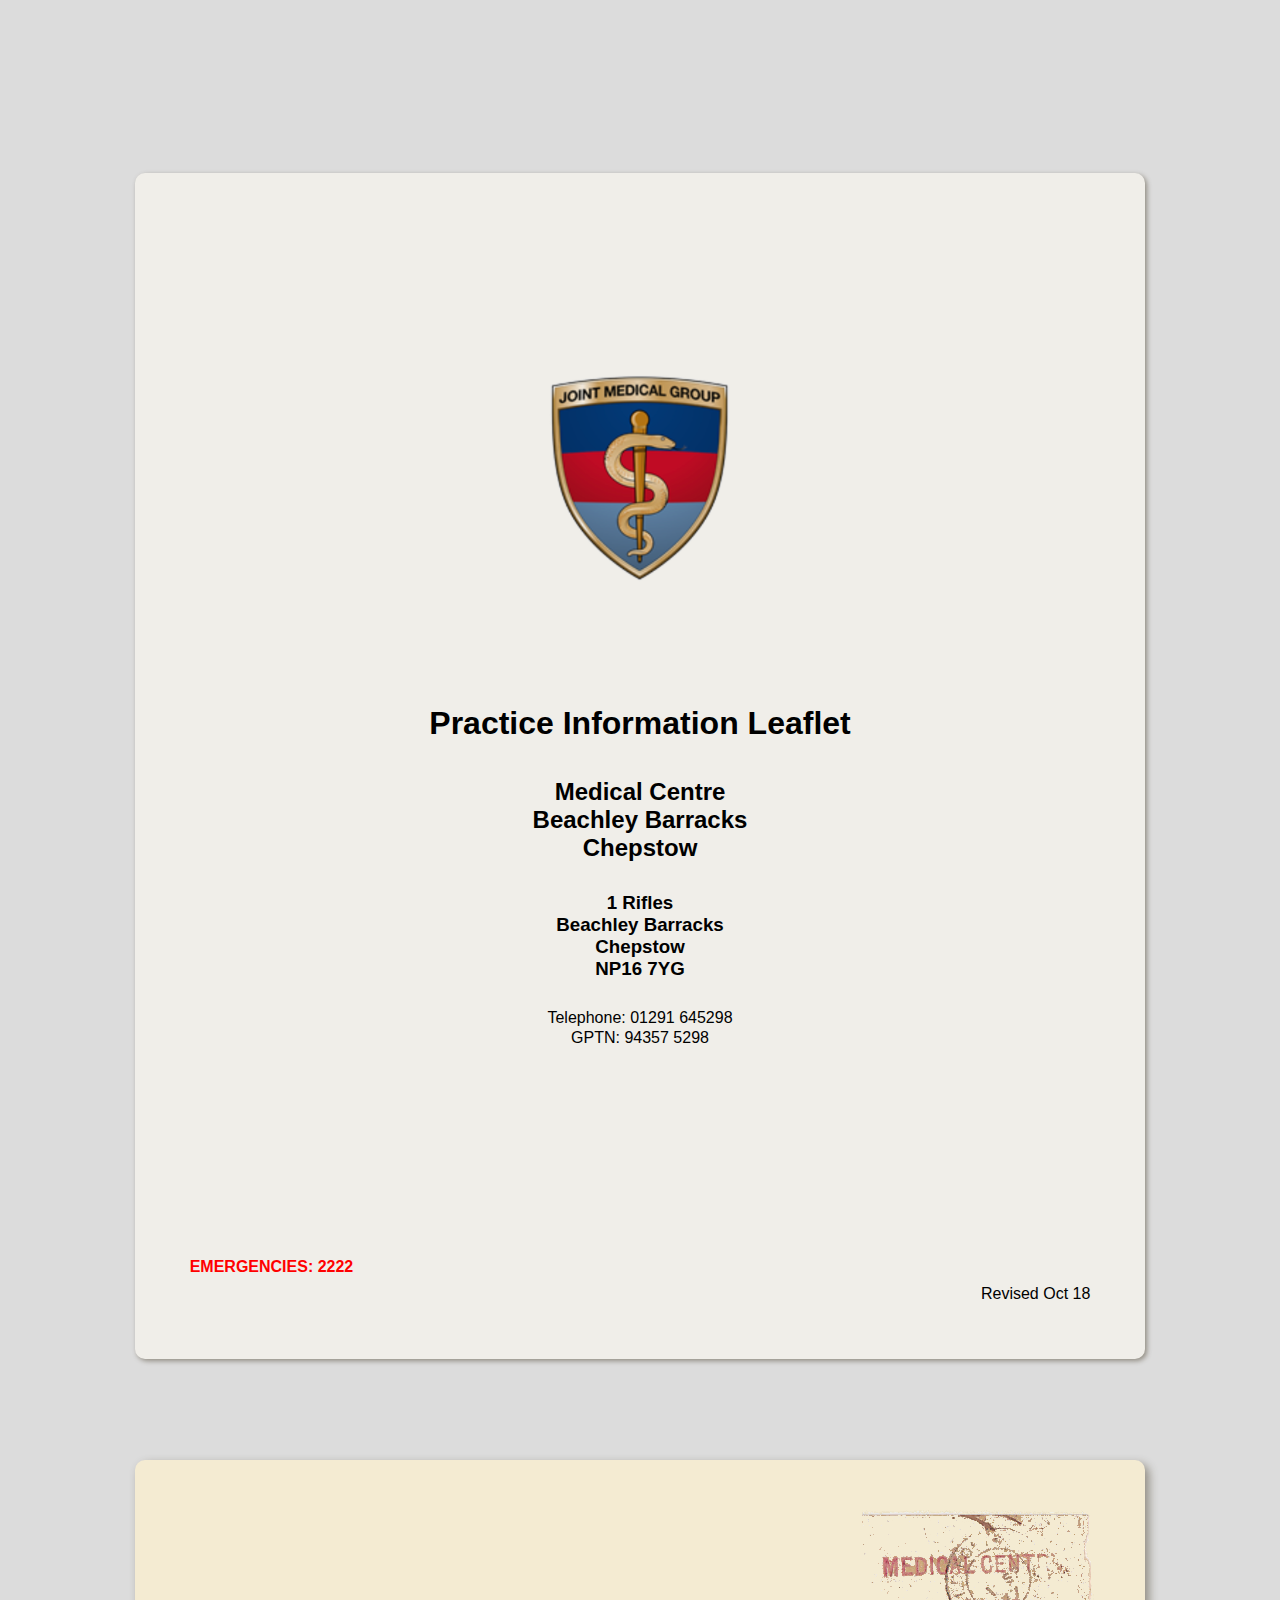
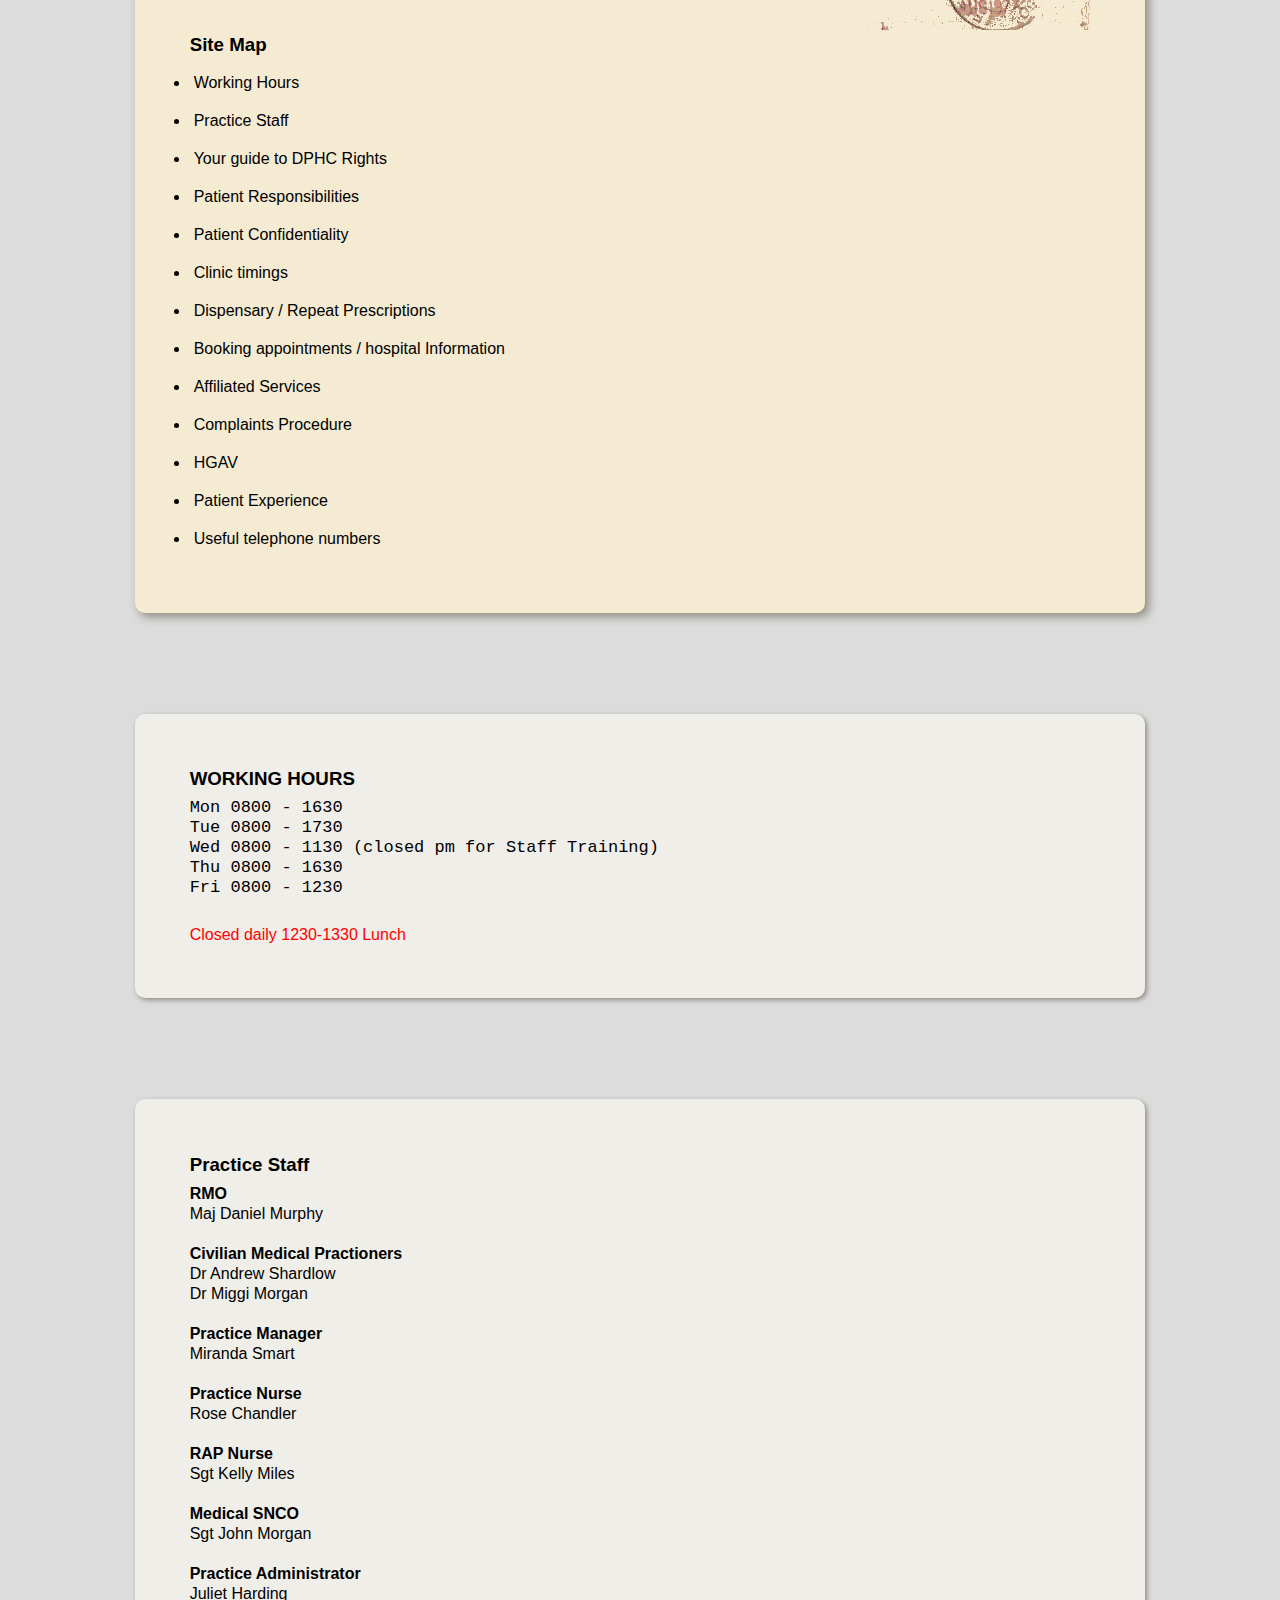
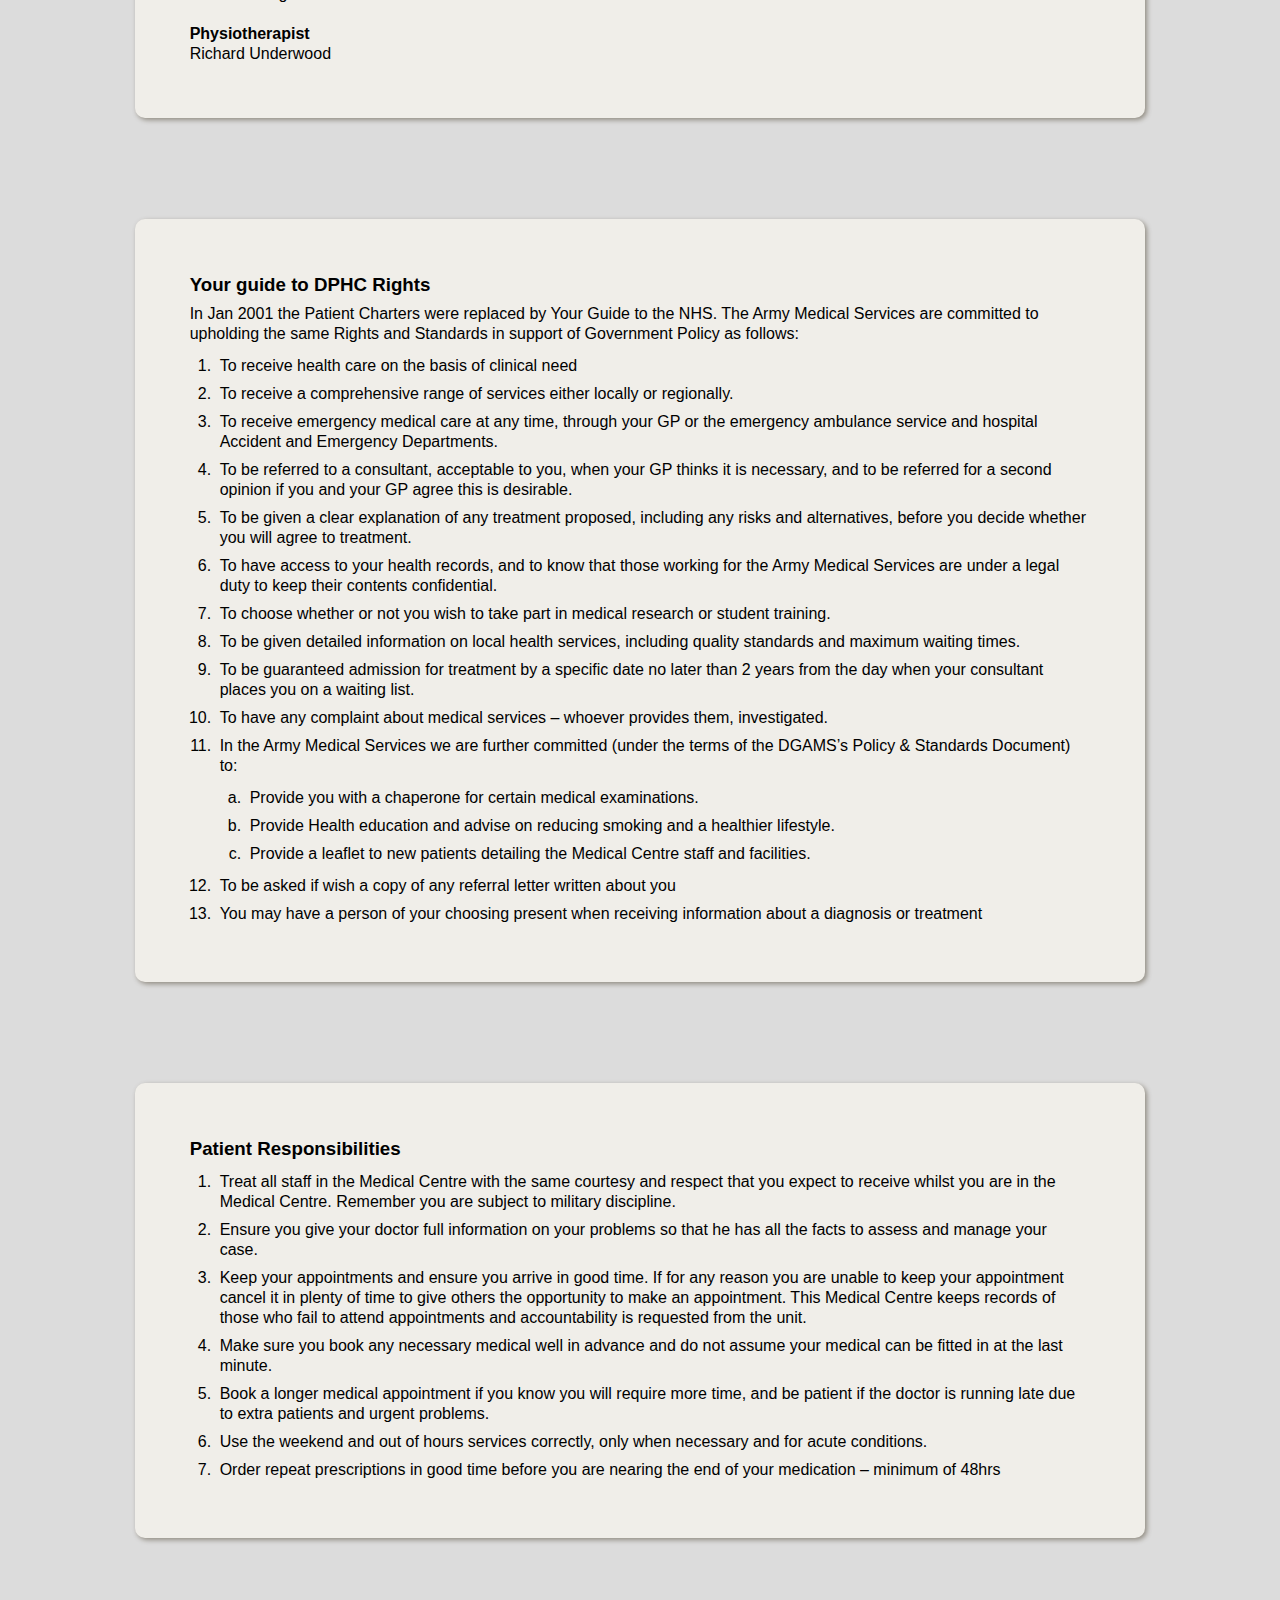
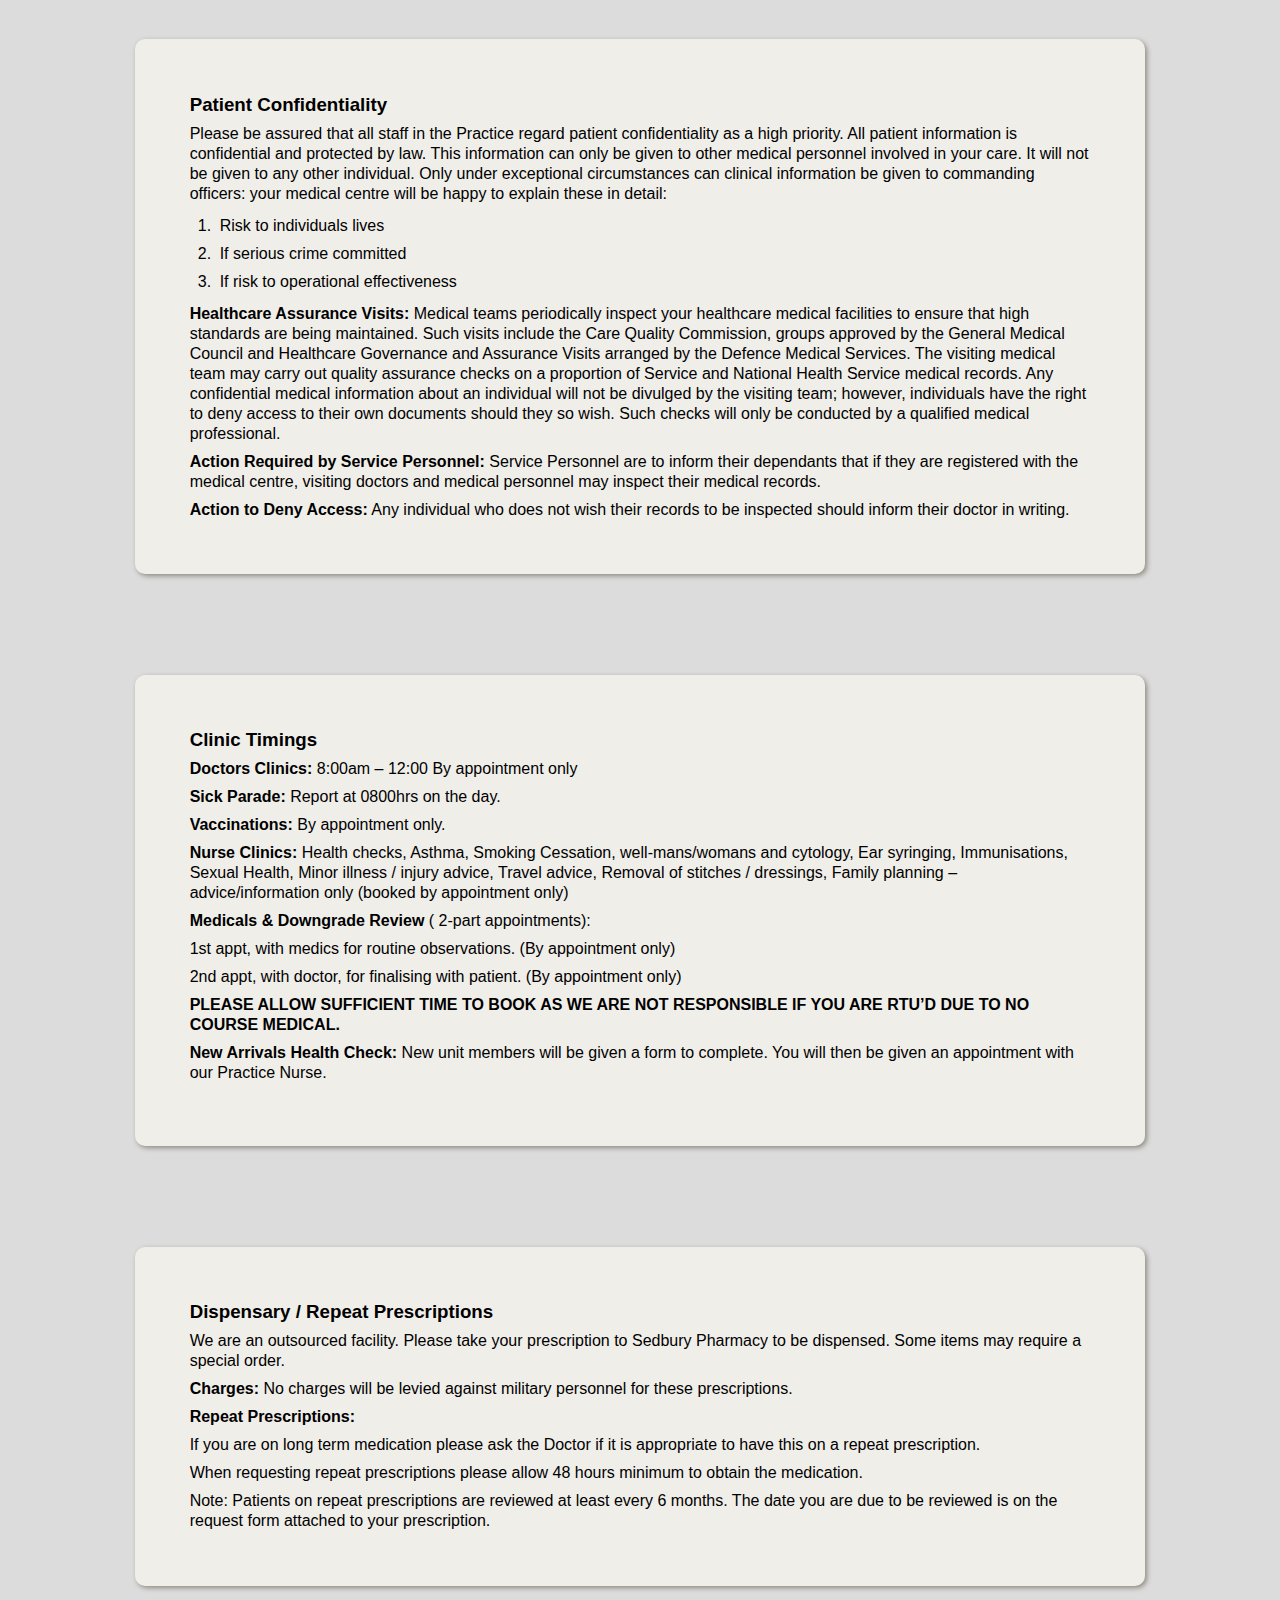
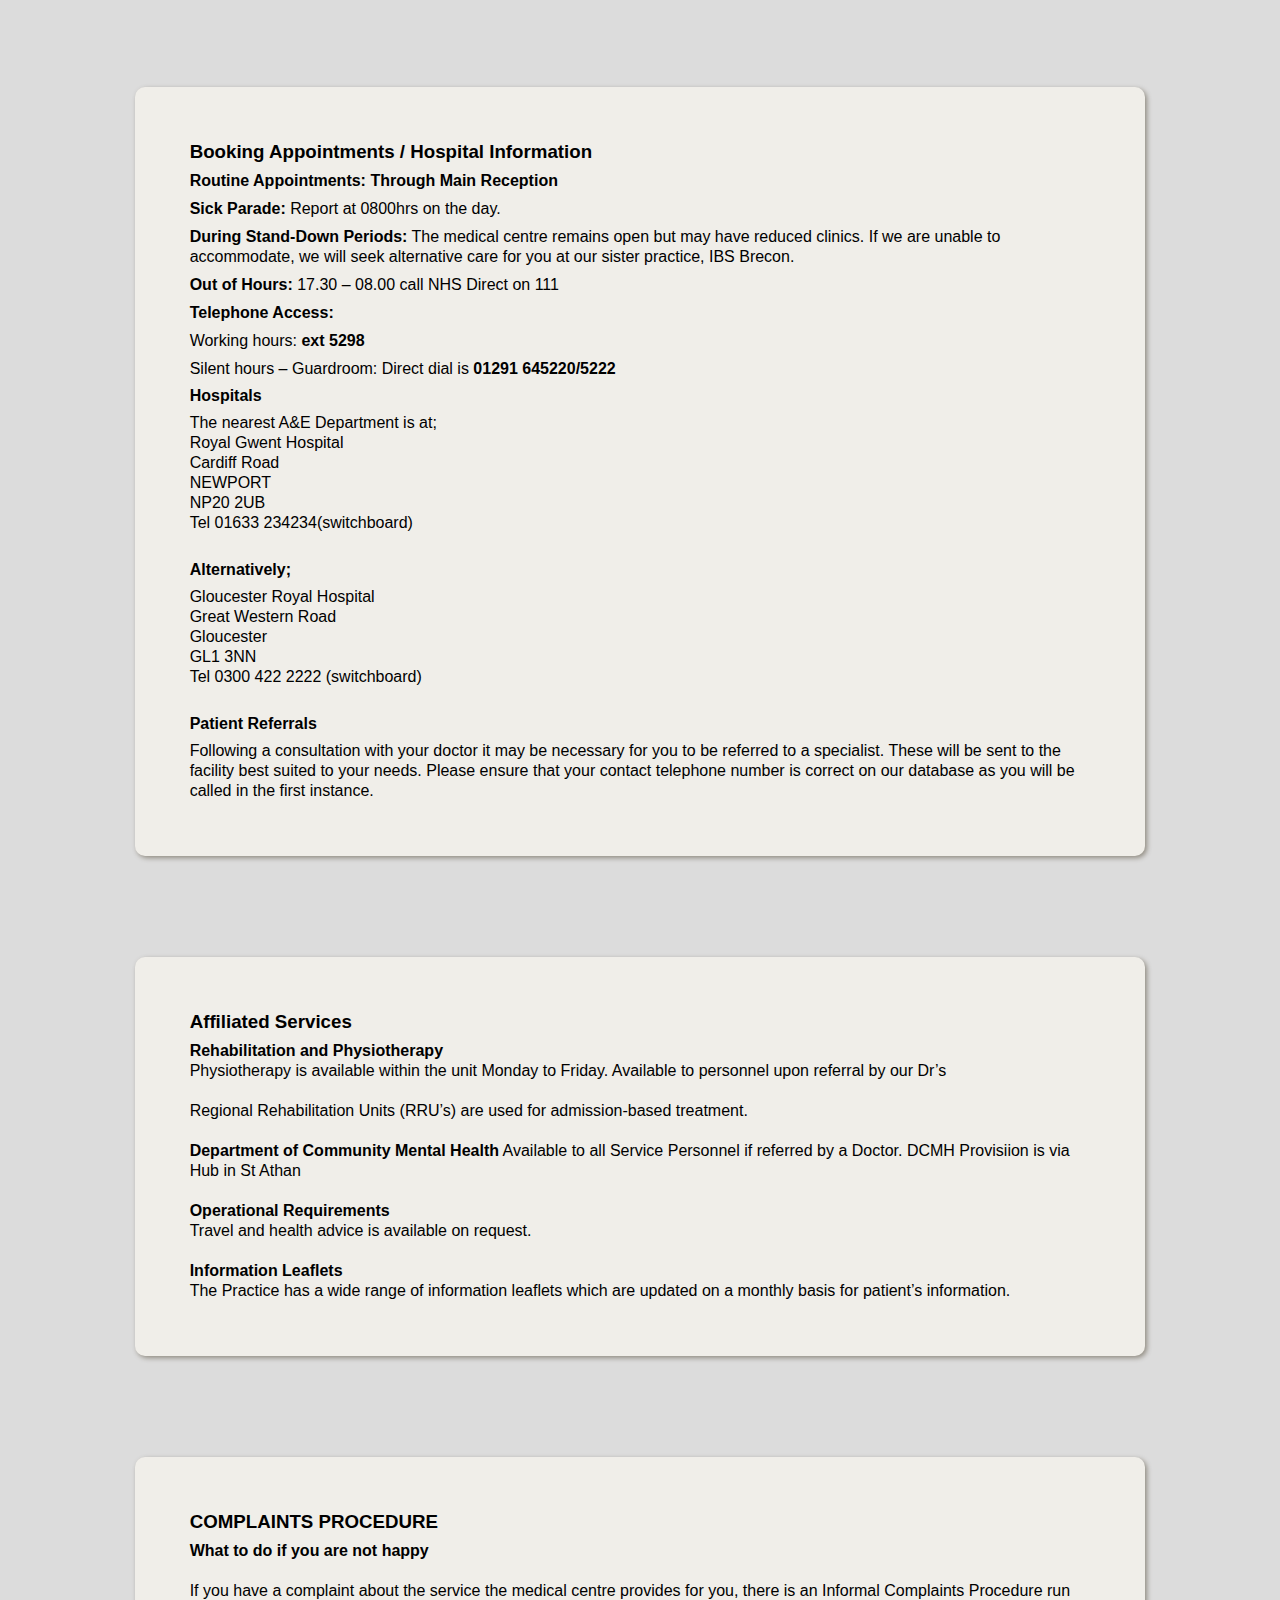
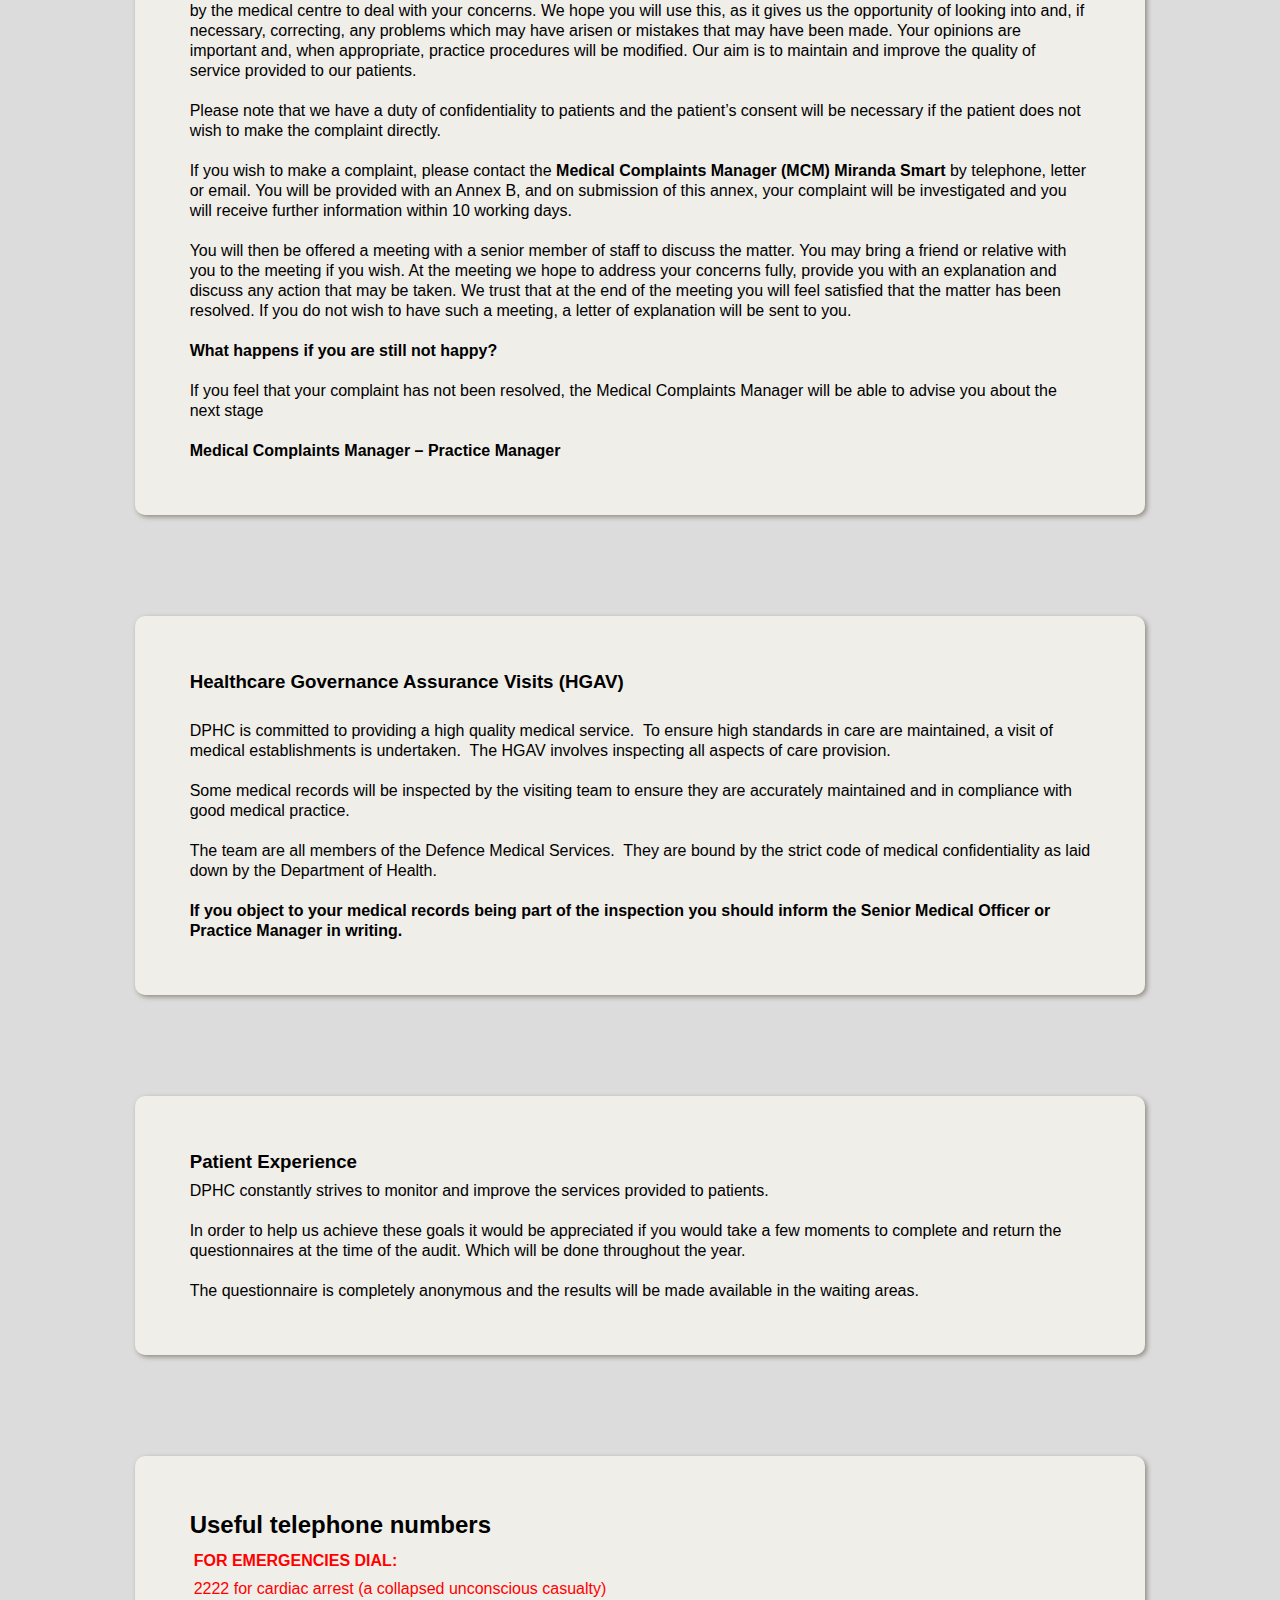
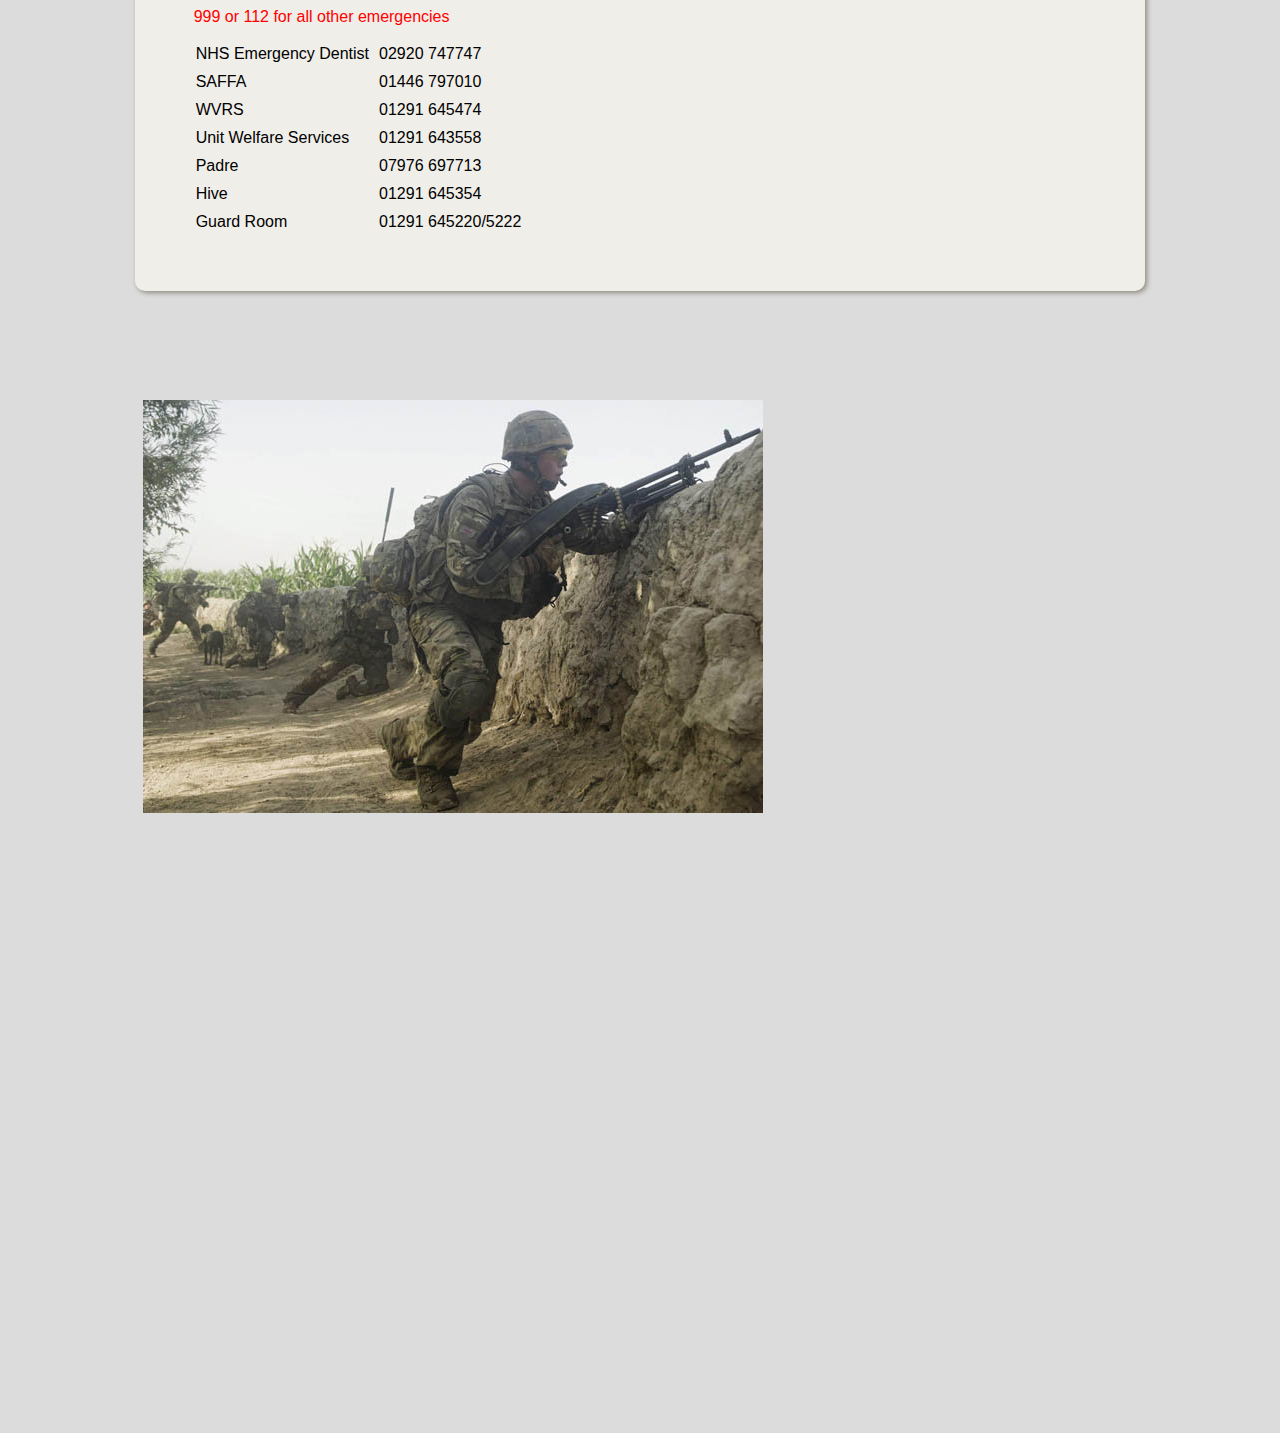
<file: index.html>
<!DOCTYPE html>
<!--
To change this license header, choose License Headers in Project Properties.
To change this template file, choose Tools | Templates
and open the template in the editor.
-->
<html>

    <head>
        <title>Practice \nInformation Leaflet</title>
        <link rel="stylesheet" href="css/leaflet.css">        
        <meta charset="UTF-8">
        <meta name="viewport" content="width=device-width, initial-scale=1.0">
        <meta name="description" content="The Practice Leaflet for The Medical Centre of 1 Rifles in Chepstow">
        <meta name="keywords" content="Rifles Beachley Barracks Bks Chepstow Practise Leaflet">
        <meta name="author" content="Drew Shardlow">

    </head>

    <body class="img-background">

        <section>
            <br><br><br><br><br><br><br><br>
            <img class="img-logo" src ="resources/logo.png">
            <br><br><br><br>
            <div class="center-text">
                <h1><br>Practice Information Leaflet</h1>
                <h2><br>Medical Centre<br>Beachley Barracks<br>Chepstow</h2>
                <h3><br>1 Rifles<br>Beachley Barracks<br>Chepstow<br>NP16 7YG</h3>
                <p><br>Telephone:  01291 645298<br>GPTN:  94357 5298</p>
            </div>
            <br><br><br><br><br><br><br><br><br><br>
            <h4 class="alert"><br>EMERGENCIES: 2222</h4>
            <p class="right-text">Revised Oct 18</p>
        </section>

        <nav id="nav">
            <div class="img-stamp"></div>

            <h3>Site Map</h3>

            <ul>
                <li><a href="#hours">Working Hours</a></li>

                <li><a href="#staff">Practice Staff</a></li>

                <li><a href="#rights">Your guide to DPHC Rights</a></li>

                <li><a href="#resps">Patient Responsibilities</a></li>

                <li><a href="#confide">Patient Confidentiality</a></li>

                <li><a href="#timings">Clinic timings</a></li>

                <li><a href="#scripts">Dispensary / Repeat Prescriptions</a></li>

                <li><a href="#appts">Booking appointments / hospital Information</a></li>

                <li><a href="#affil">Affiliated Services</a></li>

                <li><a href="#complaints">Complaints Procedure</a></li>

                <li><a href="#hgav">HGAV</a></li>

                <li><a href="#experience">Patient Experience</a></li>

                <li><a href="#phoneNumbers">Useful telephone numbers</a></li>

            </ul>

        </nav>



        <section id="hours">
            <h3>WORKING HOURS</h3>
            <p class="type-writer">
                Mon  0800 - 1630 <br>
                Tue  0800 - 1730  <br>
                Wed  0800 - 1130 (closed pm for Staff Training)<br>
                Thu  0800 - 1630 <br>
                Fri  0800 - 1230<br>
                <br>
            </p>
            <div class="alert">Closed daily 1230-1330 Lunch<br></div>

        </section>







        <section id="staff">
            <h3>Practice Staff</h3>
            <p>        
                <b>RMO</b><br>
                Maj Daniel Murphy<br>
                <br>
                <b>Civilian Medical Practioners</b><br>
                Dr Andrew Shardlow <br>
                Dr Miggi Morgan<br>
                <br>
                <b>Practice Manager</b><br>
                Miranda Smart<br>
                <br>
                <b>Practice Nurse</b><br>
                Rose Chandler<br>
                <br>
                <b>RAP Nurse</b><br>
                Sgt Kelly Miles<br>
                <br>
                <b>Medical SNCO</b>  <br>
                Sgt John Morgan <br>
                <br>
                <b>Practice Administrator</b> <br>
                Juliet Harding<br>
                <br>
                <b>Physiotherapist</b><br>
                Richard Underwood<br>

            </p>



        </section>

        <section id="rights">
            <h3>Your guide to DPHC Rights</h3>

            <p>In Jan 2001 the Patient Charters were replaced by Your Guide to the NHS. The Army Medical Services are committed to upholding the same Rights and Standards in support of Government Policy as follows:</p>
            <div class="indent-30px">
                <p class="numbered-list">To receive health care on the basis of clinical need</p>
                <p class="numbered-list">To receive a comprehensive range of services either locally or regionally.</p>
                <p class="numbered-list">To receive emergency medical care at any time, through  your GP or the emergency ambulance service and hospital Accident and Emergency Departments.</p>
                <p class="numbered-list">To be referred to a consultant, acceptable to you, when your GP thinks it is necessary, and to be referred for a second opinion if you and your GP agree this is desirable.</p>
                <p class="numbered-list">To be given a clear explanation of any treatment proposed, including any risks and alternatives, before you decide whether you will agree to treatment.</p>
                <p class="numbered-list">To have access to your health records, and to know that those working for the Army Medical Services are under a legal duty to keep their contents confidential.</p>
                <p class="numbered-list">To choose whether or not you wish to take part in medical research or student training.</p>
                <p class="numbered-list">To be given detailed information on local health services, including quality standards and maximum waiting times.</p>
                <p class="numbered-list">To be guaranteed admission for treatment by a specific date no later than 2 years from the day when your consultant places you on a waiting list.</p>
                <p class="numbered-list">To have any complaint about medical services – whoever provides them, investigated.</p>
                <p class="numbered-list">In the Army Medical Services we are further committed (under the terms of the DGAMS’s Policy & Standards Document) to:</p>
                <div class="indent-30px">
                    <p class="lettered-list">Provide you with a chaperone for certain medical examinations.</p>
                    <p class="lettered-list">Provide Health education and advise on reducing smoking and a healthier lifestyle.</p>
                    <p class="lettered-list">Provide a leaflet to new patients detailing the Medical Centre staff and facilities.</p>
                </div>
                <p class="numbered-list">To be asked if  wish a copy of any referral letter written about you</p>
                <p class="numbered-list">You may have a person of your choosing present when receiving information about a diagnosis or treatment</p>
            </div>
        </section>



        <section id="resps">

            <h3>Patient Responsibilities</h3>
            <div class="indent-30px">
                <p class="numbered-list">Treat all staff in the Medical Centre with the same courtesy and respect that you expect to receive whilst you are in the Medical Centre.  Remember you are subject to military discipline.</p>
                <p class="numbered-list">Ensure you give your doctor full information on your problems so that he has all the facts to assess and manage your case.</p>
                <p class="numbered-list">Keep your appointments and ensure you arrive in good time.  If for any reason you are unable to keep your appointment cancel it in plenty of time to give others the opportunity to make an appointment.  This Medical Centre keeps records of those who fail to attend appointments and accountability is requested from the unit.</p>
                <p class="numbered-list">Make sure you book any necessary medical well in advance and do not assume your medical can be fitted in at the last minute.</p>
                <p class="numbered-list">Book a longer medical appointment if you know you will require more time, and be patient if the doctor is running late due to extra patients and urgent problems.</p>
                <p class="numbered-list">Use the weekend and out of hours services correctly, only when necessary and for acute conditions.</p>
                <p class="numbered-list">Order repeat prescriptions in good time before you are nearing the end of your medication – minimum of 48hrs</p>

            </div>
        </section>

        <section id="confide">
            <h3>Patient Confidentiality</h3>
            <p>Please be assured that all staff in the Practice regard patient confidentiality as a high priority. All patient information is confidential and protected by law. This information can only be given to other medical personnel involved in your care. It will not be given to any other individual. Only under exceptional circumstances can clinical information be given to commanding officers: your medical centre will be happy to explain these in detail:</p>
            <div class="bold indent-30px" >
                <p class="numbered-list">Risk to individuals lives</p>
                <p class="numbered-list">If serious crime committed</p>
                <p class="numbered-list">If risk to operational effectiveness</p>
            </div>

            <p><b>Healthcare Assurance Visits:</b> Medical teams periodically inspect your healthcare medical facilities to ensure that high standards are being maintained. Such visits include the Care Quality Commission, groups approved by the General Medical Council and Healthcare Governance and Assurance Visits arranged by the Defence Medical Services. The visiting medical team may carry out quality assurance checks on a proportion of Service and National Health Service medical records. Any confidential medical information about an individual will not be divulged by the visiting team; however, individuals have the right to deny access to their own documents should they so wish. Such checks will only be conducted by a qualified medical professional.</p>

            <p><b>Action Required by Service Personnel:</b> Service Personnel are to inform their dependants that if they are registered with the medical centre, visiting doctors and medical personnel may inspect their medical records.</p>

            <p><b>Action to Deny Access:</b> Any individual who does not wish their records to be inspected should inform their doctor in writing.</p>


        </section>

        <section id="timings">
            <h3>Clinic Timings</h3>

            <p><b>Doctors Clinics:</b>	8:00am – 12:00 By appointment only</p>

            <p><b>Sick Parade:</b> 	 	Report at 0800hrs on the day.</p>

            <p><b>Vaccinations:</b> 	By appointment only.</p>

            <p><b>Nurse Clinics:</b>	Health checks, Asthma, Smoking Cessation, well-mans/womans and cytology, Ear syringing, Immunisations, Sexual Health,  Minor illness / injury advice, Travel advice, Removal of stitches / dressings, Family planning – advice/information only (booked by appointment only)</p>

            <p><b>Medicals & Downgrade Review</b> ( 2-part appointments):</p>
            <p>1st appt, with medics for routine observations. (By appointment only)</p>
            <p>2nd appt, with doctor, for finalising with patient. (By appointment only)</p>
            <p><b>PLEASE ALLOW SUFFICIENT TIME TO BOOK AS WE ARE NOT RESPONSIBLE IF YOU ARE RTU’D DUE TO NO COURSE MEDICAL.</b></p>

            <p><b>New Arrivals Health Check:</b> New unit members will be given a form to complete. You will then be given an appointment with our Practice Nurse.<p>

        </section>

        <section id="scripts">
            <h3>Dispensary / Repeat Prescriptions</h3>
            <p>We are an outsourced facility. Please take your prescription to Sedbury Pharmacy to be dispensed. Some items may require a special order.</p>

            <p><b>Charges:</b> No charges will be levied against military personnel for these prescriptions.</p>


            <p><b>Repeat Prescriptions:</b></p>

            <p>If you are on long term medication please ask the Doctor if it is appropriate to have this on a repeat prescription.</p>

            <p>When requesting repeat prescriptions please allow 48 hours minimum to obtain the medication.</p>

            <p>Note: Patients on repeat prescriptions are reviewed at least every 6 months.  The date you are due to be reviewed is on the request form attached to your prescription.</p>



        </section>

        <section id="appts">
            <h3>Booking Appointments / Hospital Information</h3>

            <p><b>Routine Appointments: Through Main Reception</b></p>

            <p><b>Sick Parade:</b> 		 Report at 0800hrs on the day.  </p>

            <p><b>During Stand-Down Periods:</b> The medical centre remains open but may have reduced clinics. If we are unable to accommodate, we will seek alternative care for you at our sister practice, IBS Brecon.</p>
            <p><b>Out of Hours:</b> 17.30 – 08.00 call NHS Direct on 111</p>

            <p><b>Telephone Access:</b></p>
            <p>Working hours: <b>ext 5298</b></p>
            <p>Silent hours – Guardroom: Direct dial is <b>01291 645220/5222</b></p>

            <h4>Hospitals</h4>

            <p>The nearest A&E Department is at;<br>
                Royal Gwent Hospital<br>
                Cardiff Road<br>
                NEWPORT <br>
                NP20 2UB<br>
                Tel 01633 234234(switchboard)<br>
                <br>
            </p>
            <h4>Alternatively;</h4>

            <p>
                Gloucester Royal Hospital<br>
                Great Western Road<br>
                Gloucester<br>
                GL1 3NN<br>
                Tel 0300 422 2222 (switchboard)<br>
                <br>
            </p>

            <h4>Patient Referrals</h4>
            <p>Following a consultation with your doctor it may be necessary for you to be referred to a specialist. These will be sent to the facility best suited to your needs. Please ensure that your contact telephone number is correct on our database as you will be called in the first instance.</p>

        </section>

        <section id="affil">
            <h3>Affiliated Services</h3>
            <p>
                <b>Rehabilitation and Physiotherapy</b><br>

                Physiotherapy is available within the unit Monday to Friday. Available to personnel upon referral by our Dr’s<br>
                <br>
                Regional Rehabilitation Units (RRU’s) are used for admission-based treatment.<br>
                <br>
                <b>Department of Community Mental Health</b>  Available to all Service Personnel if referred by a Doctor. DCMH Provisiion is via Hub in St Athan<br>
                <br>
                <b>Operational Requirements</b><br>

                Travel and health advice is available on request.<br>
                <br>
                <b>Information Leaflets</b><br>

                The Practice has a wide range of information leaflets which are updated on a monthly basis for patient’s information.
            </p>
        </section>

        <section id="complaints">
            <h3>COMPLAINTS PROCEDURE</h3>
            <p>

                <b>What to do if you are not happy</b><br>
                <br>
                If you have a complaint about the service the medical centre provides for you, there is an Informal Complaints Procedure run by the medical centre to deal with your concerns. We hope you will use this, as it gives us the opportunity of looking into and, if necessary, correcting, any problems which may have arisen or mistakes that may have been made. Your opinions are important and, when appropriate, practice procedures will be modified. Our aim is to maintain and improve the quality of service provided to our patients.<br>
                <br>
                Please note that we have a duty of confidentiality to patients and the patient’s consent will be necessary if the patient does not wish to make the complaint directly.<br>
                <br>
                If you wish to make a complaint, please contact the <b>Medical Complaints Manager (MCM) Miranda Smart</b> by telephone, letter or email. You will be provided with an Annex B, and on submission of this annex, your complaint will be investigated and you will receive further information within 10 working days.<br>
                <br>
                You will then be offered a meeting with a senior member of staff to discuss the matter. You may bring a friend or relative with you to the meeting if you wish. At the meeting we hope to address your concerns fully, provide you with an explanation and discuss any action that may be taken. We trust that at the end of the meeting you will feel satisfied that the matter has been resolved. If you do not wish to have such a meeting, a letter of explanation will be sent to you.<br>
                <br>
                <b>What happens if you are still not happy?</b><br>
                <br>
                If you feel that your complaint has not been resolved, the Medical Complaints Manager will be able to advise you about the next stage<br>
                <br>
                <b>Medical Complaints Manager – Practice Manager</b>
            </p>

        </section>

        <section id="hgav">
            <h3>Healthcare Governance Assurance Visits (HGAV)</h3>
            <p>
                <br>
                DPHC is committed to providing a high quality medical service.  To ensure high standards in care are maintained, a visit of medical establishments is undertaken.  The HGAV involves inspecting all aspects of care provision.<br>
                <br>
                Some medical records will be inspected by the visiting team to ensure they are accurately maintained and in compliance with good medical practice.<br>
                <br>
                The team are all members of the Defence Medical Services.  They are bound by the strict code of medical confidentiality as laid down by the Department of Health.<br>
                <br>
                <b>If you object to your medical records being part of the inspection you should inform the Senior Medical Officer or Practice Manager in writing.</b><br>


            </p>
        </section>

        <section id="experience">
            <h3>Patient Experience</h3>
            <p>
                DPHC constantly strives to monitor and improve the services provided to patients. <br>
                <br>
                In order to help us achieve these goals it would be appreciated if you would take a few moments to complete and return the questionnaires at the time of the audit. Which will be done throughout the year.<br>
                <br>
                The questionnaire is completely anonymous and the results will be made available in the waiting areas. <br>
            </p>
        </section>


        <section id = "phoneNumbers">
            <h2>Useful telephone numbers<br></h2>
            <div class="alert">
                <p><b>FOR EMERGENCIES DIAL:</b></p>
                <p>2222 for cardiac arrest (a collapsed unconscious casualty)</p>
                <p>999 or 112 for all other emergencies</p>
            </div>


            <table>
                <tr><td>NHS Emergency Dentist</td><td>02920 747747</td></tr>
                <tr><td>SAFFA</td><td>01446 797010</td></tr>
                <tr><td>WVRS</td><td>01291 645474</td></tr>
                <tr><td>Unit Welfare Services</td><td>01291 643558</td></tr>
                <tr><td>Padre</td><td>07976 697713</td></tr>
                <tr><td>Hive</td><td>01291 645354</td></tr>
                <tr><td>Guard Room</td><td>01291 645220/5222</td></tr>
            </table>
        </section>


        <footer>
            <img class="img-footer"  src="resources/warry1.png">
            <div class="bottomPadding"></div>
        </footer>



    </body>
</html>
</file>
<file: css/leaflet.css>
/*
To change this license header, choose License Headers in Project Properties.
To change this template file, choose Tools | Templates
and open the template in the editor.
*/
/* 
    Created on : 19-Oct-2018, 18:48:24
    Author     : drew
*/

*{
    margin: 0px;
    padding: 4px;
    box-sizing: border-box;
}

img{
    
}

body{
    font-family: sans-serif;
    background-color: gainsboro;
    margin: 5% 10% 0px 10%;
}


/* 
                               HTML 5 Page Structure 
*/

header{
    font-family: sans-serif;
    font-size: 30px;
    font-weight: bold;
    text-align: center;
    padding: 15px 0px 15px 0px;
}

nav{
    border-radius: 10px;
    background-color:#f4ebd2;
    margin: 10% 0px 10% 0px;
    padding:5% 5% 5% 5%;
    box-shadow: 4px 4px 10px #918c82;
}

nav:hover{
    box-shadow: 0px 0px 10px #918c82
}

ul{

}

li{
    padding: 10px 0px 10px 0px;

}

a{
    color: inherit;
    text-decoration: inherit;
}

a:hover{
    font-weight: bold;
    background-color: #cccccc;
    border-radius: 5px;
}

section{
    border-radius: 10px;
    background-color:#f0eee9;
    margin: 10% 0px 10% 0px;
    padding:5% 5% 5% 5%;
    box-shadow: 2px 2px 5px #918c82;
    
    
}

article{

}

aside{
    float: left;
}

footer{

}


aside{
    background-color: red;
}

pre{
    font-size: 16px;
    white-space: pre-wrap; 
}

p{
    line-height: 20px;
}

b{
    margin: inherit;
    padding: 0px;
}

/*******************************************************************************

                                    classes

*******************************************************************************/

.center-text{
    text-align: center;
}

.right-text{
    text-align: right;
}

.alert{

    color: red;

}

.type-writer{
    font-family: monospace;
    font-size: 17px;
}
.numbered-list{
    display:list-item;
    list-style-type:decimal;
}

.lettered-list{
    display: list-item;
    list-style-type:lower-alpha;
}

.indent-20px{
    padding-left: 20px;
}

.indent-30px{
    padding-left: 30px;
}


/*******************************************************************************

                          Very Project Specific

*******************************************************************************/



.img-logo{
    display: block;
    margin-left: auto;
    margin-right: auto;
    width: 200px;
}

.img-stamp{
    background-image: url('../resources/stamp.png');
    height:120px;
    opacity: 1.0;
    background-repeat: no-repeat;
    background-position: right top;
}

.bottomPadding{
    height: 600px;

}
</file>
